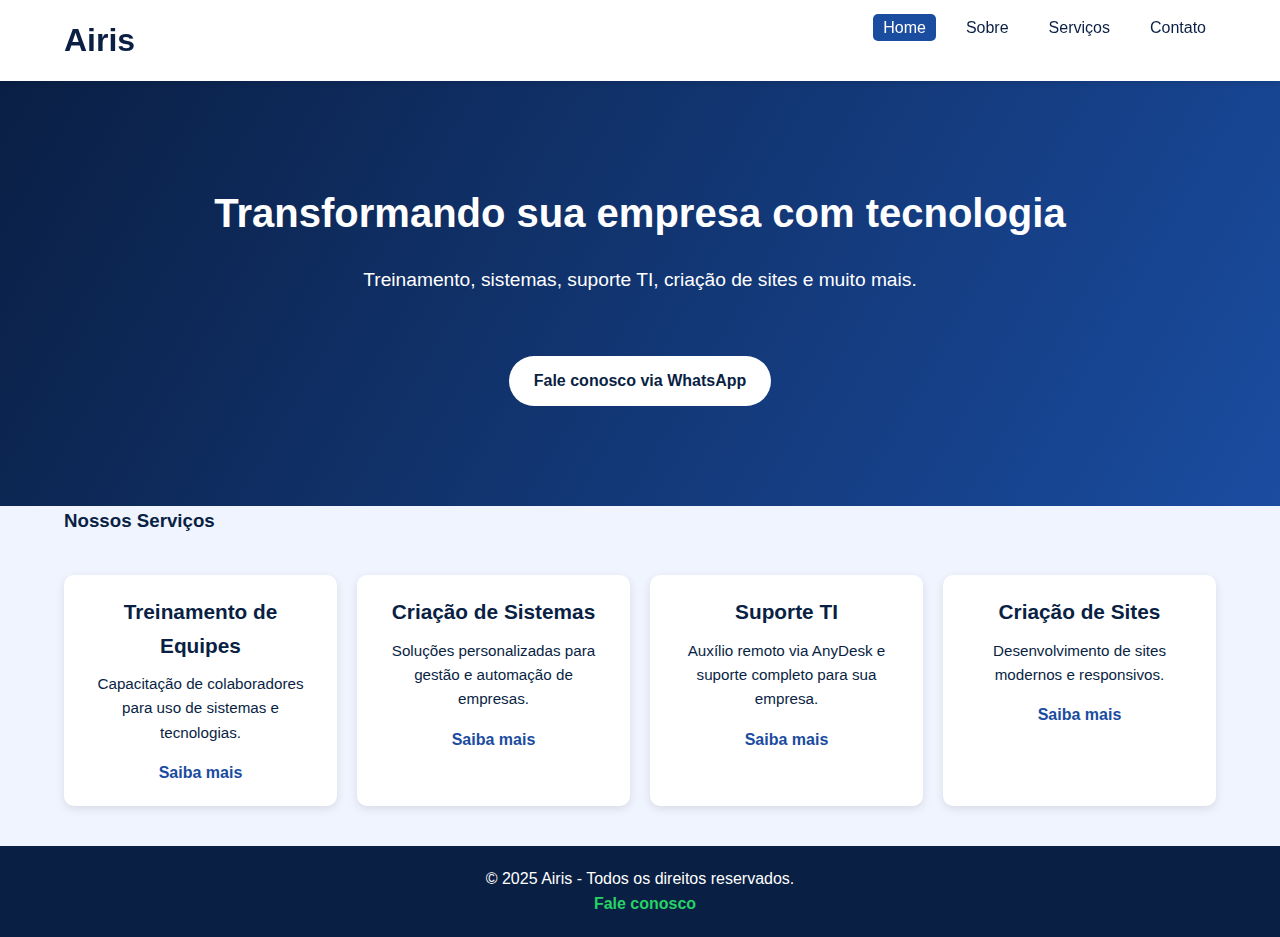
<file: index.html>
<!DOCTYPE html>
<html lang="pt-BR">
<head>
<meta charset="UTF-8">
<meta name="viewport" content="width=device-width, initial-scale=1.0">
<title>Airis - Soluções em TI</title>
<link rel="stylesheet" href="style.css">
<link rel="stylesheet" href="https://cdnjs.cloudflare.com/ajax/libs/font-awesome/6.5.0/css/all.min.css" integrity="sha512-H3e+MJgqZf3bI5Vj1K1f+V2HsZp3sTP2L+8xZrZLq2fnwX1df72KtVfH/EcVt4Pq1pTtVt9C5RnN6Zw6n6f/7A==" crossorigin="anonymous" referrerpolicy="no-referrer" />
</head>
<body>
<header>
    <div class="container">
        <h1 class="logo">Airis</h1>
        <nav>
            <ul>
                <li><a href="index.html" class="active">Home</a></li>
                <li><a href="sobre.html">Sobre</a></li>
                <li><a href="servicos.html">Serviços</a></li>
                <li><a href="contato.html">Contato</a></li>
            </ul>
        </nav>
    </div>
</header>

<section class="hero">
    <div class="container">
        <h2>Transformando sua empresa com tecnologia</h2>
        <p>Treinamento, sistemas, suporte TI, criação de sites e muito mais.</p>
        <a href="contato.html" class="btn">Fale conosco via WhatsApp</a>
    </div>
</section>

<section class="destaques">
    <div class="container">
        <h3>Nossos Serviços</h3>
        <div class="cards">
            <div class="card">
                <i class="fas fa-chalkboard-teacher"></i>
                <h4>Treinamento de Equipes</h4>
                <p>Capacitação de colaboradores para uso de sistemas e tecnologias.</p>
                <a href="treinamento.html">Saiba mais</a>
            </div>
            <div class="card">
                <i class="fas fa-desktop"></i>
                <h4>Criação de Sistemas</h4>
                <p>Soluções personalizadas para gestão e automação de empresas.</p>
                <a href="sistemas.html">Saiba mais</a>
            </div>
            <div class="card">
                <i class="fas fa-headset"></i>
                <h4>Suporte TI</h4>
                <p>Auxílio remoto via AnyDesk e suporte completo para sua empresa.</p>
                <a href="suporte.html">Saiba mais</a>
            </div>
            <div class="card">
                <i class="fas fa-globe"></i>
                <h4>Criação de Sites</h4>
                <p>Desenvolvimento de sites modernos e responsivos.</p>
                <a href="sites.html">Saiba mais</a>
            </div>
        </div>
    </div>
</section>

<footer>
    <div class="container">
        <p>© 2025 Airis - Todos os direitos reservados.</p>
        <a href="https://wa.me/5531992410711" target="_blank">
            <i class="fab fa-whatsapp"></i> Fale conosco
        </a>
    </div>
</footer>

<script src="script.js"></script>
</body>
</html>
</file>
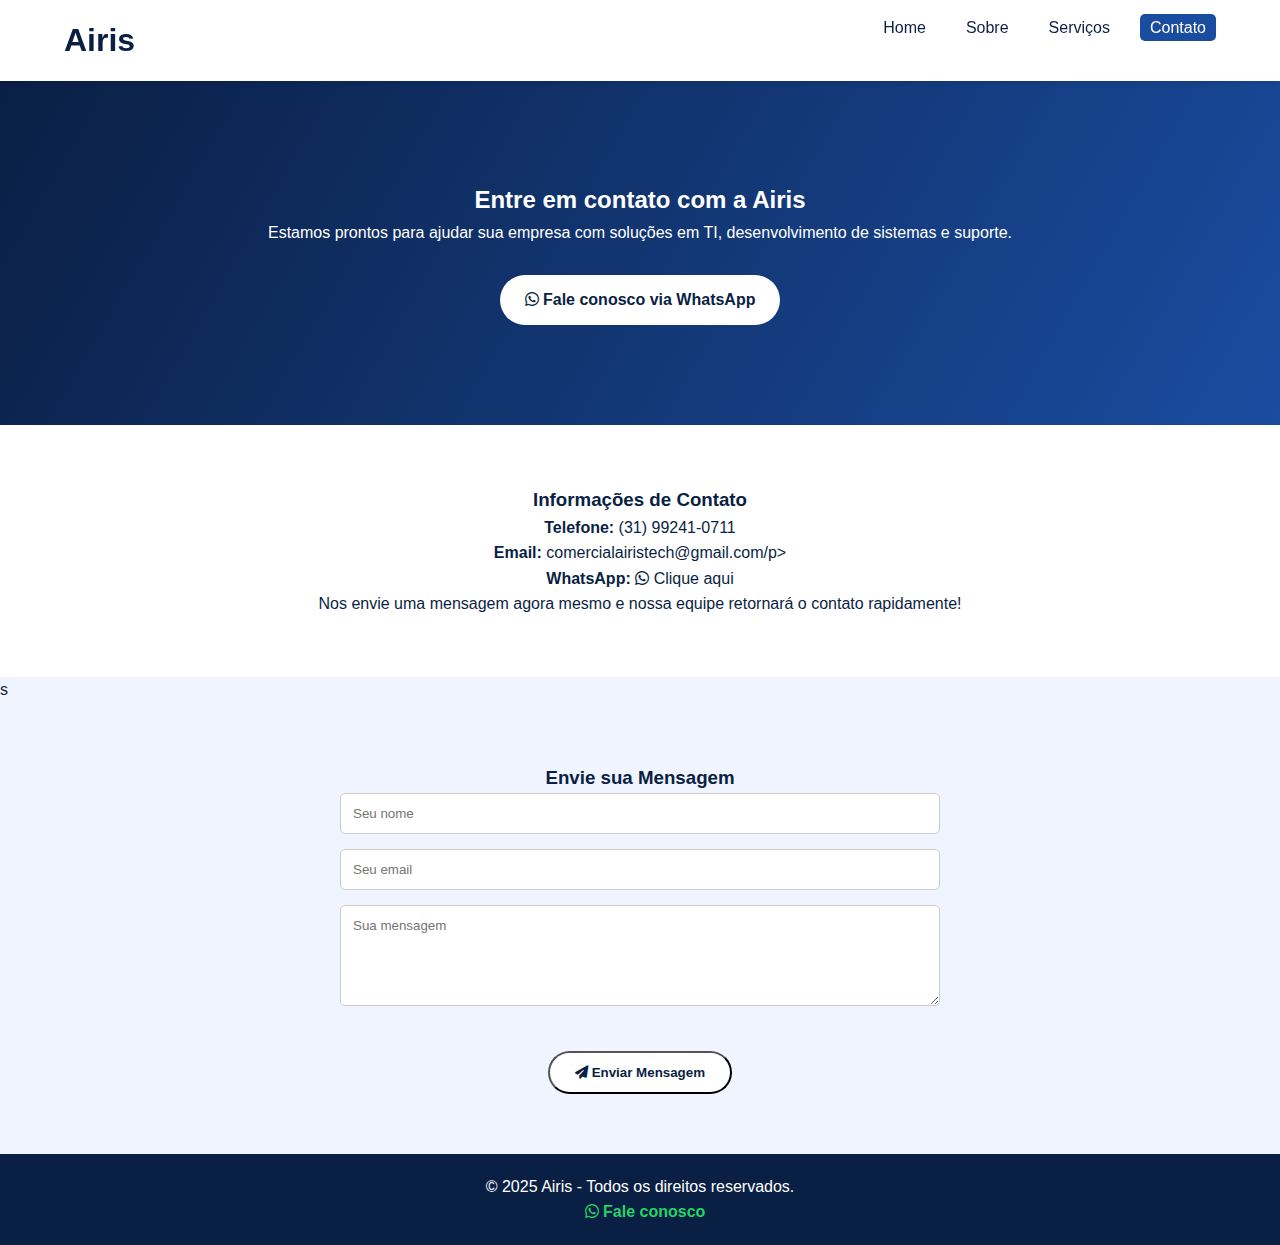
<file: contato.html>
<!DOCTYPE html>
<html lang="pt-BR">
<head>
<meta charset="UTF-8">
<meta name="viewport" content="width=device-width, initial-scale=1.0">
<title>Contato - Airis</title>
<link rel="stylesheet" href="style.css">
<link rel="stylesheet" href="https://cdnjs.cloudflare.com/ajax/libs/font-awesome/6.5.0/css/all.min.css" crossorigin="anonymous" referrerpolicy="no-referrer" />
</head>
<body>

<header>
    <div class="container">
        <h1 class="logo">Airis</h1>
        <nav>
            <ul>
                <li><a href="index.html">Home</a></li>
                <li><a href="sobre.html">Sobre</a></li>
                <li><a href="servicos.html">Serviços</a></li>
                <li><a href="contato.html" class="active">Contato</a></li>
            </ul>
        </nav>
    </div>
</header>

<main>
    <!-- Hero de Contato -->
    <section class="contato-hero" style="background: linear-gradient(120deg, #0a1f44, #1a4ca0); color: #fff; padding: 100px 20px; text-align:center;">
        <div class="container">
            <h2>Entre em contato com a Airis</h2>
            <p>Estamos prontos para ajudar sua empresa com soluções em TI, desenvolvimento de sistemas e suporte.</p>
            <a href="https://wa.me/5531992410711" class="btn" target="_blank">
                <i class="fab fa-whatsapp"></i> Fale conosco via WhatsApp
            </a>
        </div>
    </section>

    <!-- Informações detalhadas -->
    <section class="contato-info" style="padding: 60px 20px; text-align:center; background:#fff;">
        <div class="container">
            <h3>Informações de Contato</h3>
            <p><strong>Telefone:</strong> (31) 99241-0711</p>
            <p><strong>Email:</strong> comercialairistech@gmail.com/p>
            <p><strong>WhatsApp:</strong> <a href="https://wa.me/5531992410711" target="_blank"><i class="fab fa-whatsapp"></i> Clique aqui</a></p>
            <p>Nos envie uma mensagem agora mesmo e nossa equipe retornará o contato rapidamente!</p>
        </div>
    </section>
s
    <!-- Formulário de Contato (opcional) -->
    <section class="contato-form" style="padding: 60px 20px; text-align:center;">
        <div class="container">
            <h3>Envie sua Mensagem</h3>
            <form style="max-width:600px; margin:auto; display:flex; flex-direction:column; gap:15px;">
                <input type="text" placeholder="Seu nome" required style="padding:12px; border-radius:5px; border:1px solid #ccc;">
                <input type="email" placeholder="Seu email" required style="padding:12px; border-radius:5px; border:1px solid #ccc;">
                <textarea placeholder="Sua mensagem" rows="5" required style="padding:12px; border-radius:5px; border:1px solid #ccc;"></textarea>
                <button type="submit" class="btn" style="align-self:center;">
                    <i class="fas fa-paper-plane"></i> Enviar Mensagem
                </button>
            </form>
        </div>
    </section>
</main>

<footer>
    <div class="container">
        <p>© 2025 Airis - Todos os direitos reservados.</p>
        <a href="https://wa.me/5531992410711" target="_blank">
            <i class="fab fa-whatsapp"></i> Fale conosco
        </a>
    </div>
</footer>

<script src="script.js"></script>
</body>
</html>
</file>
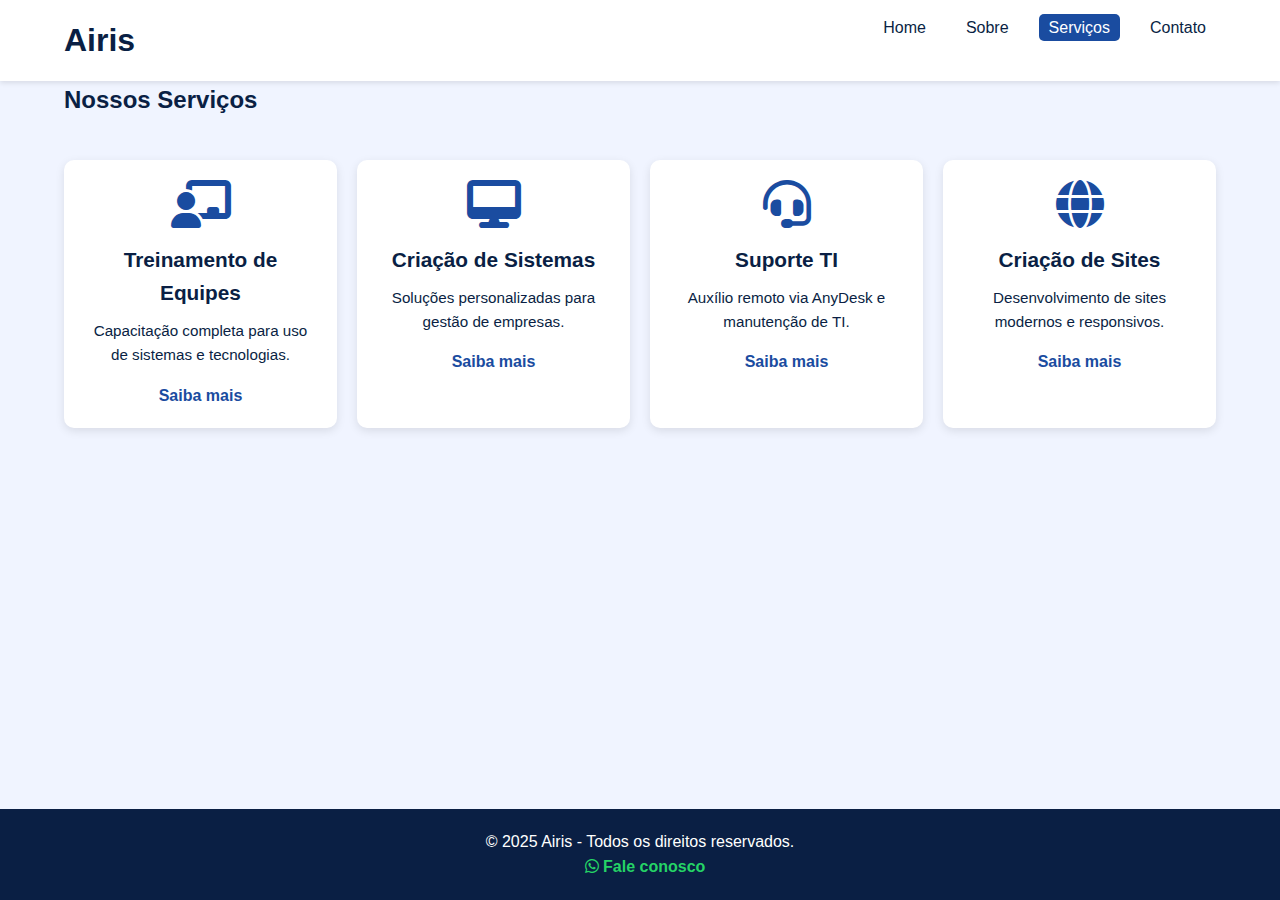
<file: servicos.html>
<!DOCTYPE html>
<html lang="pt-BR">
<head>
<meta charset="UTF-8">
<meta name="viewport" content="width=device-width, initial-scale=1.0">
<title>Serviços - Airis</title>
<link rel="stylesheet" href="style.css">
<link rel="stylesheet" href="https://cdnjs.cloudflare.com/ajax/libs/font-awesome/6.5.0/css/all.min.css" crossorigin="anonymous" referrerpolicy="no-referrer" />
</head>
<body>
<header>
    <div class="container">
        <h1 class="logo">Airis</h1>
        <nav>
            <ul>
                <li><a href="index.html">Home</a></li>
                <li><a href="sobre.html">Sobre</a></li>
                <li><a href="servicos.html" class="active">Serviços</a></li>
                <li><a href="contato.html">Contato</a></li>
            </ul>
        </nav>
    </div>
</header>

<section class="servicos">
    <div class="container">
        <h2>Nossos Serviços</h2>
        <div class="cards">
            <div class="card">
                <i class="fas fa-chalkboard-teacher"></i>
                <h4>Treinamento de Equipes</h4>
                <p>Capacitação completa para uso de sistemas e tecnologias.</p>
                <a href="treinamento.html">Saiba mais</a>
            </div>
            <div class="card">
                <i class="fas fa-desktop"></i>
                <h4>Criação de Sistemas</h4>
                <p>Soluções personalizadas para gestão de empresas.</p>
                <a href="sistemas.html">Saiba mais</a>
            </div>
            <div class="card">
                <i class="fas fa-headset"></i>
                <h4>Suporte TI</h4>
                <p>Auxílio remoto via AnyDesk e manutenção de TI.</p>
                <a href="suporte.html">Saiba mais</a>
            </div>
            <div class="card">
                <i class="fas fa-globe"></i>
                <h4>Criação de Sites</h4>
                <p>Desenvolvimento de sites modernos e responsivos.</p>
                <a href="sites.html">Saiba mais</a>
            </div>
        </div>
    </div>
</section>

<footer>
    <div class="container">
        <p>© 2025 Airis - Todos os direitos reservados.</p>
        <a href="https://wa.me/5531992410711" target="_blank">
            <i class="fab fa-whatsapp"></i> Fale conosco
        </a>
    </div>
</footer>

<script src="script.js"></script>
</body>
</html>
</file>
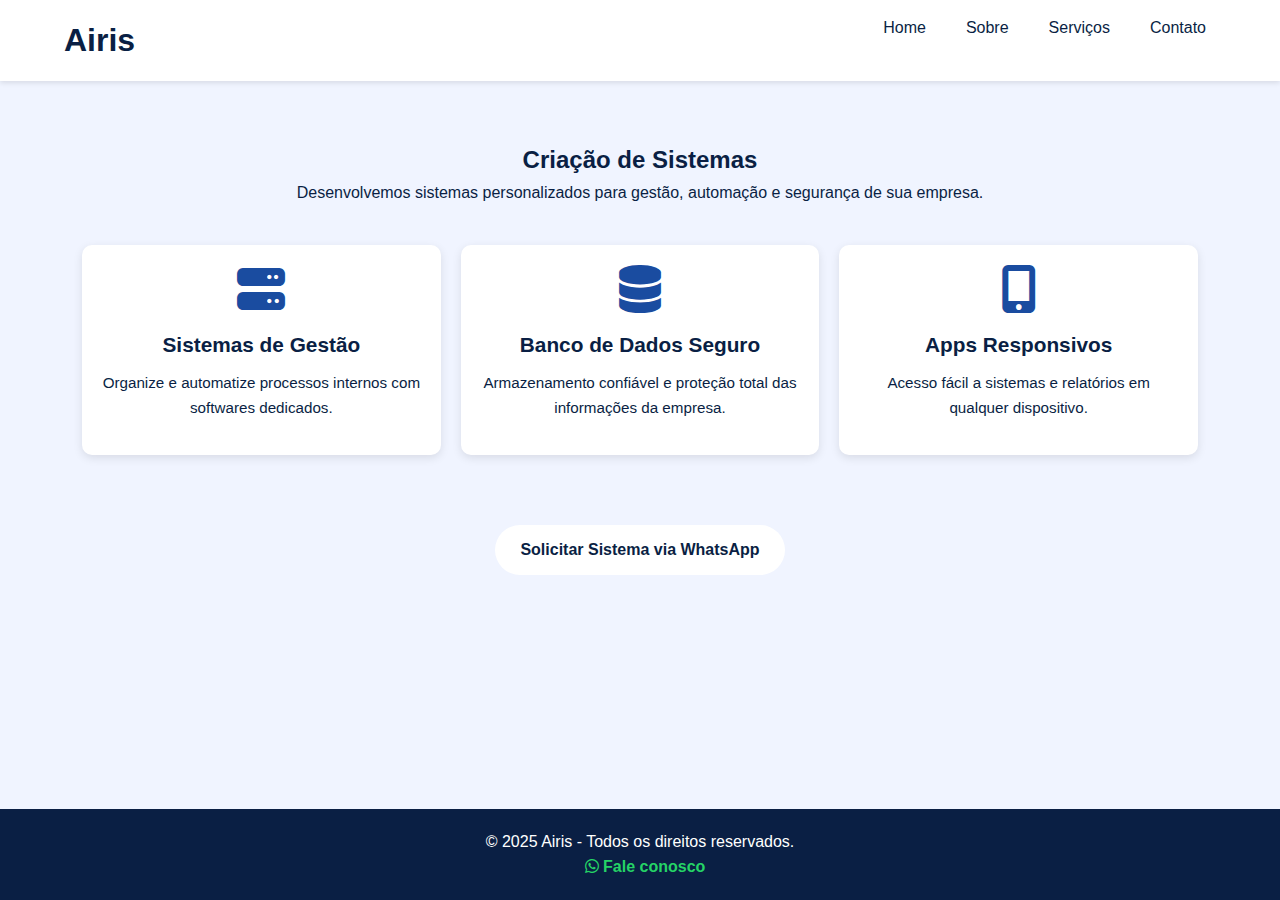
<file: sistemas.html>
<!DOCTYPE html>
<html lang="pt-BR">
<head>
<meta charset="UTF-8">
<meta name="viewport" content="width=device-width, initial-scale=1.0">
<title>Sistemas - Airis</title>
<link rel="stylesheet" href="style.css">
<link rel="stylesheet" href="https://cdnjs.cloudflare.com/ajax/libs/font-awesome/6.5.0/css/all.min.css" crossorigin="anonymous" referrerpolicy="no-referrer" />
</head>
<body>
<header>
    <div class="container">
        <h1 class="logo">Airis</h1>
        <nav>
            <ul>
                <li><a href="index.html">Home</a></li>
                <li><a href="sobre.html">Sobre</a></li>
                <li><a href="servicos.html">Serviços</a></li>
                <li><a href="contato.html">Contato</a></li>
            </ul>
        </nav>
    </div>
</header>

<section class="servico-detalhe">
    <div class="container">
        <h2>Criação de Sistemas</h2>
        <p>Desenvolvemos sistemas personalizados para gestão, automação e segurança de sua empresa.</p>
        <div class="cards">
            <div class="card">
                <i class="fas fa-server"></i>
                <h4>Sistemas de Gestão</h4>
                <p>Organize e automatize processos internos com softwares dedicados.</p>
            </div>
            <div class="card">
                <i class="fas fa-database"></i>
                <h4>Banco de Dados Seguro</h4>
                <p>Armazenamento confiável e proteção total das informações da empresa.</p>
            </div>
            <div class="card">
                <i class="fas fa-mobile-alt"></i>
                <h4>Apps Responsivos</h4>
                <p>Acesso fácil a sistemas e relatórios em qualquer dispositivo.</p>
            </div>
        </div>
        <a href="contato.html" class="btn">Solicitar Sistema via WhatsApp</a>
    </div>
</section>

<footer>
    <div class="container">
        <p>© 2025 Airis - Todos os direitos reservados.</p>
        <a href="https://wa.me/5531992410711" target="_blank">
            <i class="fab fa-whatsapp"></i> Fale conosco
        </a>
    </div>
</footer>

<script src="script.js"></script>
</body>
</html>
</file>
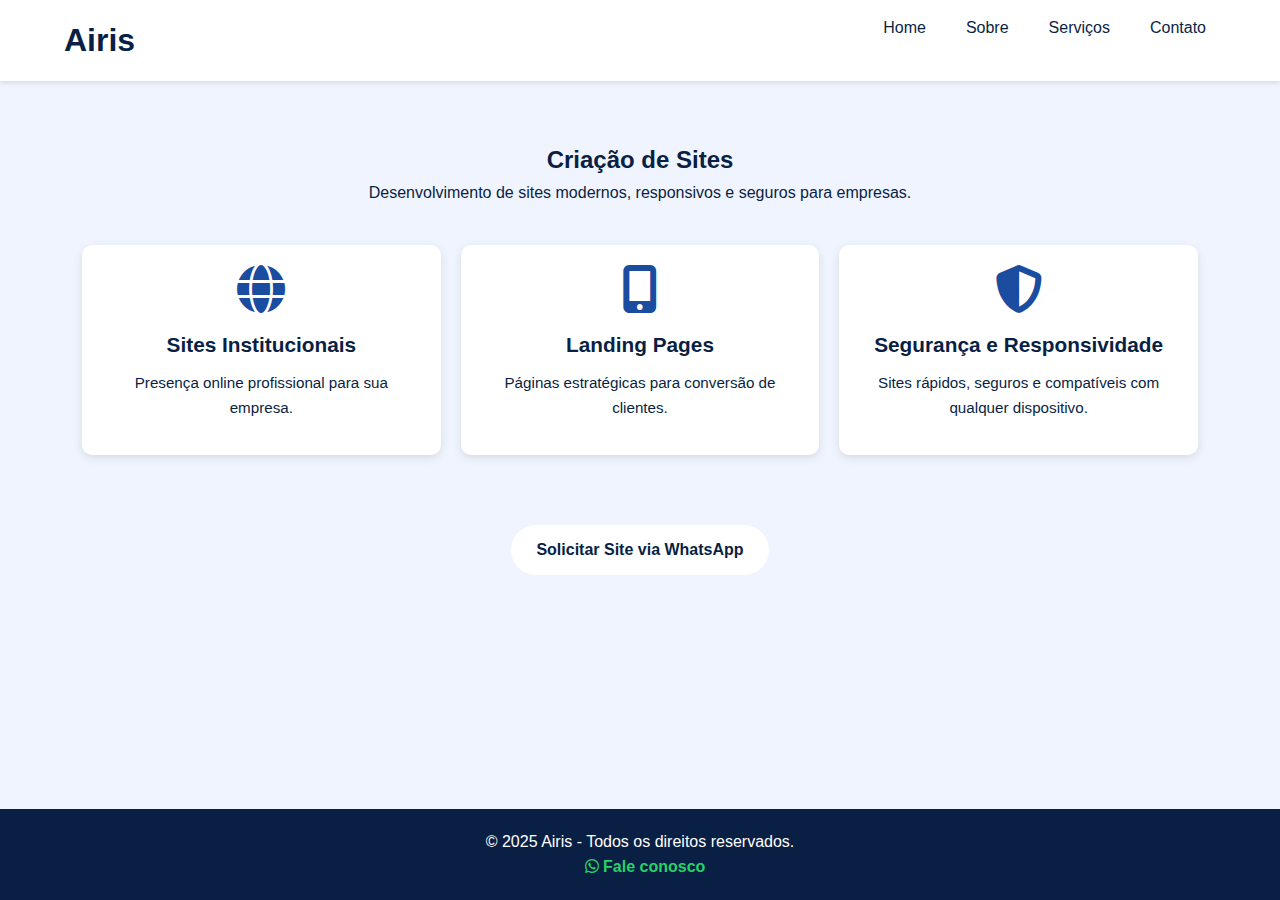
<file: sites.html>
<!DOCTYPE html>
<html lang="pt-BR">
<head>
<meta charset="UTF-8">
<meta name="viewport" content="width=device-width, initial-scale=1.0">
<title>Criação de Sites - Airis</title>
<link rel="stylesheet" href="style.css">
<link rel="stylesheet" href="https://cdnjs.cloudflare.com/ajax/libs/font-awesome/6.5.0/css/all.min.css" crossorigin="anonymous" referrerpolicy="no-referrer" />
</head>
<body>
<header>
    <div class="container">
        <h1 class="logo">Airis</h1>
        <nav>
            <ul>
                <li><a href="index.html">Home</a></li>
                <li><a href="sobre.html">Sobre</a></li>
                <li><a href="servicos.html">Serviços</a></li>
                <li><a href="contato.html">Contato</a></li>
            </ul>
        </nav>
    </div>
</header>

<section class="servico-detalhe">
    <div class="container">
        <h2>Criação de Sites</h2>
        <p>Desenvolvimento de sites modernos, responsivos e seguros para empresas.</p>
        <div class="cards">
            <div class="card">
                <i class="fas fa-globe"></i>
                <h4>Sites Institucionais</h4>
                <p>Presença online profissional para sua empresa.</p>
            </div>
            <div class="card">
                <i class="fas fa-mobile-alt"></i>
                <h4>Landing Pages</h4>
                <p>Páginas estratégicas para conversão de clientes.</p>
            </div>
            <div class="card">
                <i class="fas fa-shield-alt"></i>
                <h4>Segurança e Responsividade</h4>
                <p>Sites rápidos, seguros e compatíveis com qualquer dispositivo.</p>
            </div>
        </div>
        <a href="contato.html" class="btn">Solicitar Site via WhatsApp</a>
    </div>
</section>

<footer>
    <div class="container">
        <p>© 2025 Airis - Todos os direitos reservados.</p>
        <a href="https://wa.me/5531992410711" target="_blank">
            <i class="fab fa-whatsapp"></i> Fale conosco
        </a>
    </div>
</footer>

<script src="script.js"></script>
</body>
</html>
</file>
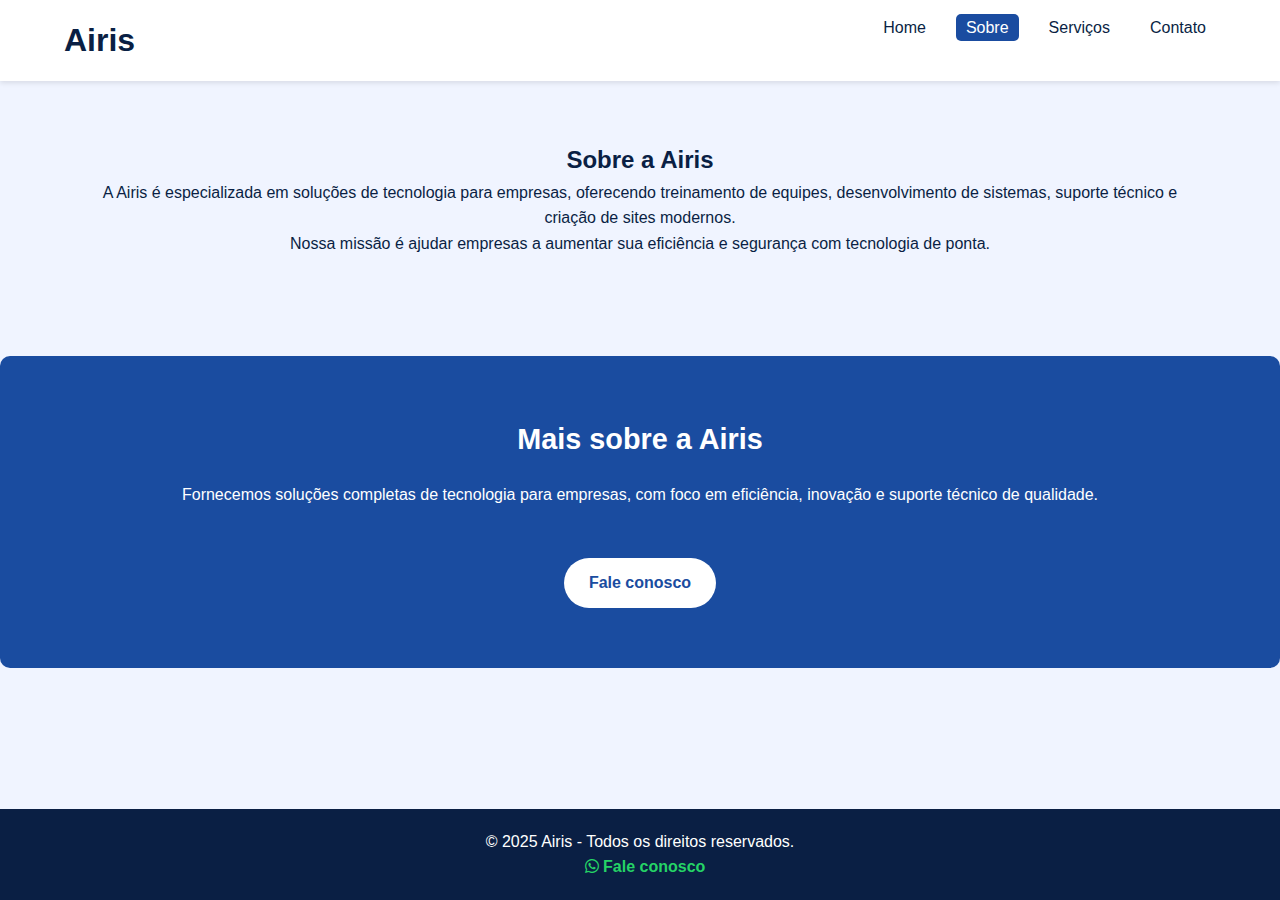
<file: sobre.html>
<!DOCTYPE html>
<html lang="pt-BR">
<head>
<meta charset="UTF-8">
<meta name="viewport" content="width=device-width, initial-scale=1.0">
<title>Sobre - Airis</title>
<link rel="stylesheet" href="style.css">
<link rel="stylesheet" href="https://cdnjs.cloudflare.com/ajax/libs/font-awesome/6.5.0/css/all.min.css" crossorigin="anonymous" referrerpolicy="no-referrer" />
</head>
<body>
<header>
    <div class="container">
        <h1 class="logo">Airis</h1>
        <nav>
            <ul>
                <li><a href="index.html">Home</a></li>
                <li><a href="sobre.html" class="active">Sobre</a></li>
                <li><a href="servicos.html">Serviços</a></li>
                <li><a href="contato.html">Contato</a></li>
            </ul>
        </nav>
    </div>
</header>

<section class="sobre">
    <div class="container">
        <h2>Sobre a Airis</h2>
        <p>A Airis é especializada em soluções de tecnologia para empresas, oferecendo treinamento de equipes, desenvolvimento de sistemas, suporte técnico e criação de sites modernos.</p>
        <p>Nossa missão é ajudar empresas a aumentar sua eficiência e segurança com tecnologia de ponta.</p>
    </div>
</section>

<!-- ===== Footerzinho visual ===== -->
<section class="footerzinho">
    <div class="container">
        <h3>Mais sobre a Airis</h3>
        <p>Fornecemos soluções completas de tecnologia para empresas, com foco em eficiência, inovação e suporte técnico de qualidade.</p>
        <a href="contato.html" class="btn">Fale conosco</a>
    </div>
</section>

<footer>
    <div class="container">
        <p>© 2025 Airis - Todos os direitos reservados.</p>
        <a href="https://wa.me/5531992410711" target="_blank">
            <i class="fab fa-whatsapp"></i> Fale conosco
        </a>
    </div>
</footer>

<script src="script.js"></script>
</body>
</html>
</file>
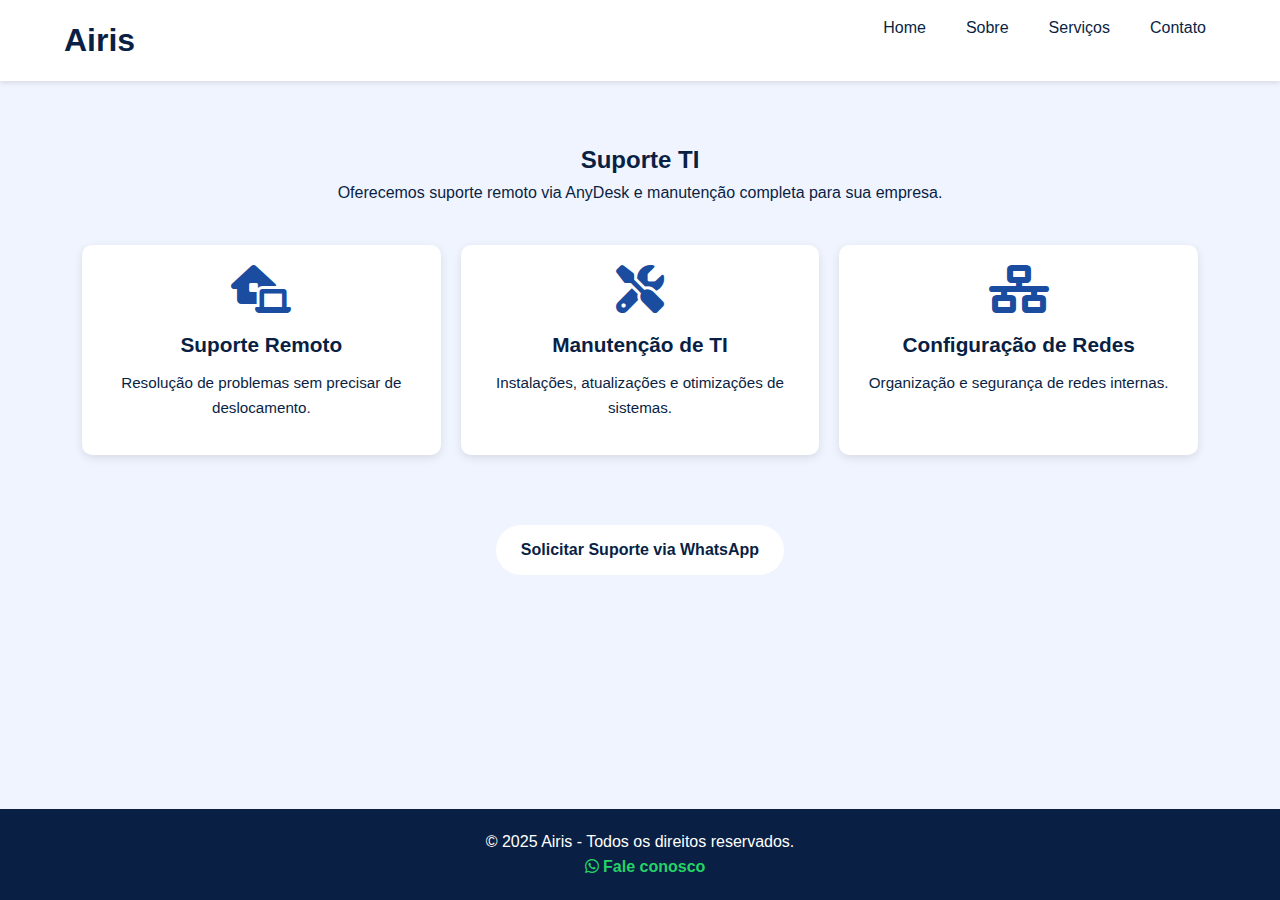
<file: suporte.html>
<!DOCTYPE html>
<html lang="pt-BR">
<head>
<meta charset="UTF-8">
<meta name="viewport" content="width=device-width, initial-scale=1.0">
<title>Suporte TI - Airis</title>
<link rel="stylesheet" href="style.css">
<link rel="stylesheet" href="https://cdnjs.cloudflare.com/ajax/libs/font-awesome/6.5.0/css/all.min.css" crossorigin="anonymous" referrerpolicy="no-referrer" />
</head>
<body>
<header>
    <div class="container">
        <h1 class="logo">Airis</h1>
        <nav>
            <ul>
                <li><a href="index.html">Home</a></li>
                <li><a href="sobre.html">Sobre</a></li>
                <li><a href="servicos.html">Serviços</a></li>
                <li><a href="contato.html">Contato</a></li>
            </ul>
        </nav>
    </div>
</header>

<section class="servico-detalhe">
    <div class="container">
        <h2>Suporte TI</h2>
        <p>Oferecemos suporte remoto via AnyDesk e manutenção completa para sua empresa.</p>
        <div class="cards">
            <div class="card">
                <i class="fas fa-laptop-house"></i>
                <h4>Suporte Remoto</h4>
                <p>Resolução de problemas sem precisar de deslocamento.</p>
            </div>
            <div class="card">
                <i class="fas fa-tools"></i>
                <h4>Manutenção de TI</h4>
                <p>Instalações, atualizações e otimizações de sistemas.</p>
            </div>
            <div class="card">
                <i class="fas fa-network-wired"></i>
                <h4>Configuração de Redes</h4>
                <p>Organização e segurança de redes internas.</p>
            </div>
        </div>
        <a href="contato.html" class="btn">Solicitar Suporte via WhatsApp</a>
    </div>
</section>

<footer>
    <div class="container">
        <p>© 2025 Airis - Todos os direitos reservados.</p>
        <a href="https://wa.me/5531992410711" target="_blank">
            <i class="fab fa-whatsapp"></i> Fale conosco
        </a>
    </div>
</footer>

<script src="script.js"></script>
</body>
</html>
</file>
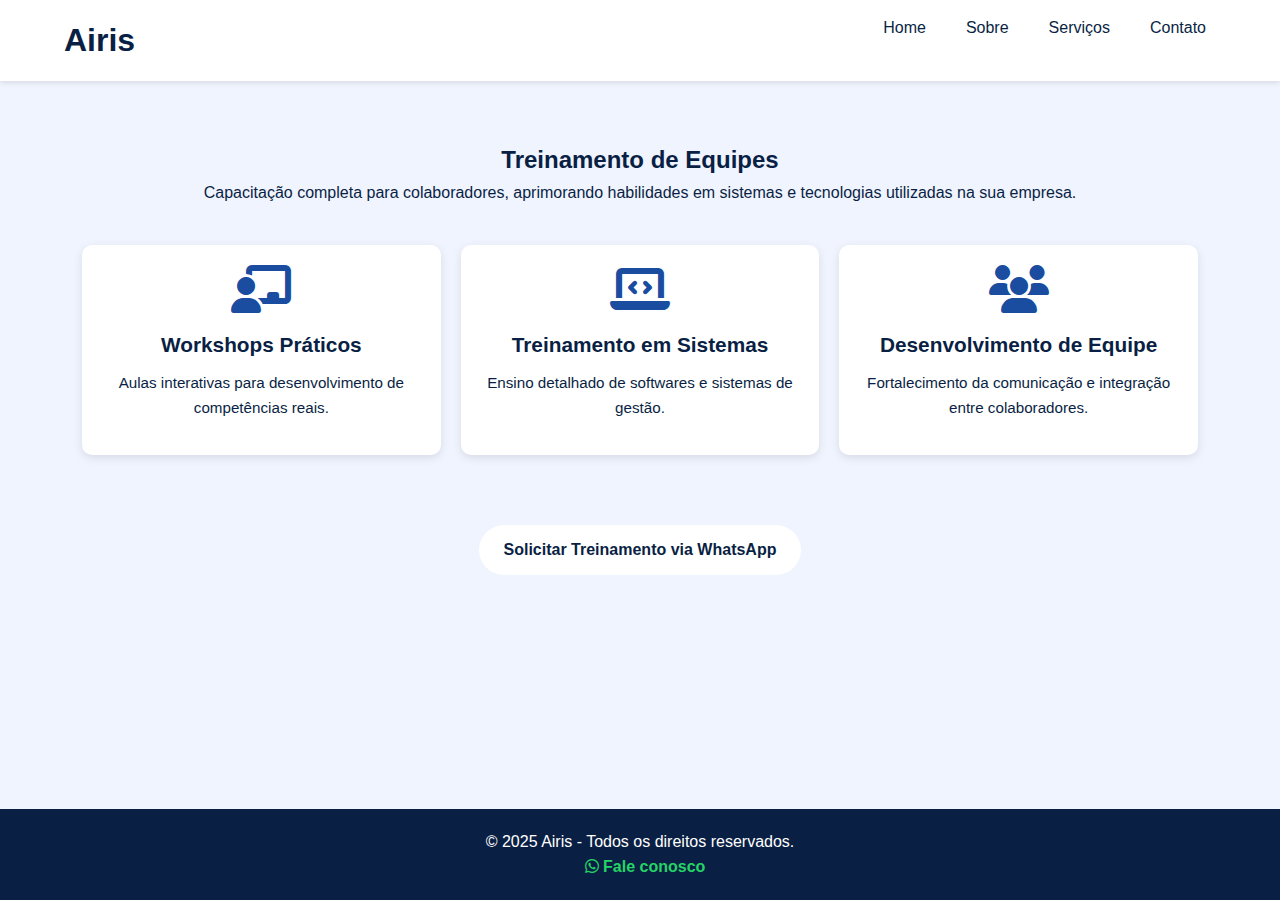
<file: treinamento.html>
<!DOCTYPE html>
<html lang="pt-BR">
<head>
<meta charset="UTF-8">
<meta name="viewport" content="width=device-width, initial-scale=1.0">
<title>Treinamento - Airis</title>
<link rel="stylesheet" href="style.css">
<link rel="stylesheet" href="https://cdnjs.cloudflare.com/ajax/libs/font-awesome/6.5.0/css/all.min.css" crossorigin="anonymous" referrerpolicy="no-referrer" />
</head>
<body>
<header>
    <div class="container">
        <h1 class="logo">Airis</h1>
        <nav>
            <ul>
                <li><a href="index.html">Home</a></li>
                <li><a href="sobre.html">Sobre</a></li>
                <li><a href="servicos.html">Serviços</a></li>
                <li><a href="contato.html">Contato</a></li>
            </ul>
        </nav>
    </div>
</header>

<section class="servico-detalhe">
    <div class="container">
        <h2>Treinamento de Equipes</h2>
        <p>Capacitação completa para colaboradores, aprimorando habilidades em sistemas e tecnologias utilizadas na sua empresa.</p>
        <div class="cards">
            <div class="card">
                <i class="fas fa-chalkboard-teacher"></i>
                <h4>Workshops Práticos</h4>
                <p>Aulas interativas para desenvolvimento de competências reais.</p>
            </div>
            <div class="card">
                <i class="fas fa-laptop-code"></i>
                <h4>Treinamento em Sistemas</h4>
                <p>Ensino detalhado de softwares e sistemas de gestão.</p>
            </div>
            <div class="card">
                <i class="fas fa-users"></i>
                <h4>Desenvolvimento de Equipe</h4>
                <p>Fortalecimento da comunicação e integração entre colaboradores.</p>
            </div>
        </div>
        <a href="contato.html" class="btn">Solicitar Treinamento via WhatsApp</a>
    </div>
</section>

<footer>
    <div class="container">
        <p>© 2025 Airis - Todos os direitos reservados.</p>
        <a href="https://wa.me/5531992410711" target="_blank">
            <i class="fab fa-whatsapp"></i> Fale conosco
        </a>
    </div>
</footer>

<script src="script.js"></script>
</body>
</html>
</file>
<file: style.css>
/* ===== Reset e básicos ===== */
* {
    margin: 0;
    padding: 0;
    box-sizing: border-box;
    font-family: 'Arial', sans-serif; /* mantém a fonte original */
}

html, body {
    height: 100%;
}

body {
    background: #f0f4ff;
    color: #0a1f44;
    line-height: 1.6;
    display: flex;
    flex-direction: column; /* flex para empurrar o footer */
    min-height: 100vh;
}

main {
    flex: 1; /* main cresce para empurrar o footer para baixo */
}

a {
    text-decoration: none;
    color: #0a1f44;
}

.container {
    width: 90%;
    max-width: 1200px;
    margin: auto;
}

/* ===== Header ===== */
header {
    background: #fff;
    box-shadow: 0 2px 5px rgba(0,0,0,0.1);
    padding: 15px 0;
    position: sticky;
    top: 0;
    z-index: 1000;
}

header .logo {
    font-size: 2rem;
    font-weight: bold;
    color: #0a1f44;
    display: inline-block;
}

header nav {
    float: right;
}

header nav ul {
    list-style: none;
    display: flex;
    gap: 20px;
}

header nav ul li a {
    font-weight: 500;
    padding: 5px 10px;
    transition: 0.3s;
}

header nav ul li a:hover,
header nav ul li a.active {
    background: #1a4ca0;
    color: #fff;
    border-radius: 5px;
}

/* ===== Hero ===== */
.hero {
    background: linear-gradient(120deg, #0a1f44, #1a4ca0);
    color: #fff;
    padding: 100px 20px;
    text-align: center;
}

.hero h2 {
    font-size: 2.5rem;
    margin-bottom: 20px;
}

.hero p {
    font-size: 1.2rem;
    margin-bottom: 30px;
}

.btn {
    display: inline-block;
    background: #fff;
    color: #0a1f44;
    padding: 12px 25px;
    border-radius: 50px;
    font-weight: bold;
    transition: 0.3s;
    text-align: center;
}

.btn:hover {
    background: #0a1f44;
    color: #fff;
}

/* Centralização de botões dentro das seções */
section .btn {
    display: inline-block;
    margin: 30px auto 0 auto;
}

/* ===== Cards ===== */
.cards {
    display: grid;
    grid-template-columns: repeat(auto-fit, minmax(250px, 1fr));
    gap: 20px;
    margin-top: 40px;
    margin-bottom: 40px; /* espaço extra entre última linha de cards e footer */
}

.card {
    background: #fff;
    border-radius: 10px;
    padding: 20px;
    text-align: center;
    box-shadow: 0 3px 10px rgba(0,0,0,0.1);
    transition: 0.3s;
}

.card:hover {
    transform: translateY(-10px);
}

.card i {
    font-size: 3rem;
    color: #1a4ca0;
    margin-bottom: 15px;
}

.card h4 {
    margin-bottom: 10px;
    font-size: 1.3rem;
}

.card p {
    font-size: 0.95rem;
    margin-bottom: 15px;
}

.card a {
    font-weight: bold;
    color: #1a4ca0;
}

.card a:hover {
    text-decoration: underline;
}

/* ===== Seções de detalhe ===== */
.servico-detalhe {
    padding: 60px 20px;
    text-align: center;
}

.servico-detalhe .cards {
    margin-top: 40px;
    margin-bottom: 40px;
}

/* ===== Seção Sobre ===== */
.sobre {
    padding: 60px 20px;
    text-align: center;
}

/* ===== Footerzinho visual ===== */
.footerzinho {
    background: #1a4ca0;
    color: #fff;
    padding: 60px 20px;
    text-align: center;
    border-radius: 10px;
    margin: 40px 0;
}

.footerzinho h3 {
    font-size: 1.8rem;
    margin-bottom: 20px;
}

.footerzinho p {
    font-size: 1rem;
    margin-bottom: 20px;
}

.footerzinho .btn {
    background: #fff;
    color: #1a4ca0;
    padding: 12px 25px;
    border-radius: 50px;
    font-weight: bold;
    transition: 0.3s;
}

.footerzinho .btn:hover {
    background: #0a1f44;
    color: #fff;
}

/* ===== Footer real ===== */
footer {
    background: #0a1f44;
    color: #fff;
    text-align: center;
    padding: 20px 0;
    margin-top: auto;
}

footer a {
    color: #25d366;
    font-weight: bold;
    margin-left: 10px;
}

footer a:hover {
    text-decoration: underline;
}

/* ===== Responsividade ===== */
@media (max-width: 768px) {
    header nav {
        float: none;
        text-align: center;
        margin-top: 10px;
    }

    header nav ul {
        flex-direction: column;
        gap: 10px;
    }

    .hero h2 {
        font-size: 2rem;
    }

    .hero p {
        font-size: 1rem;
    }

    .cards {
        grid-template-columns: 1fr;
    }
}
</file>
